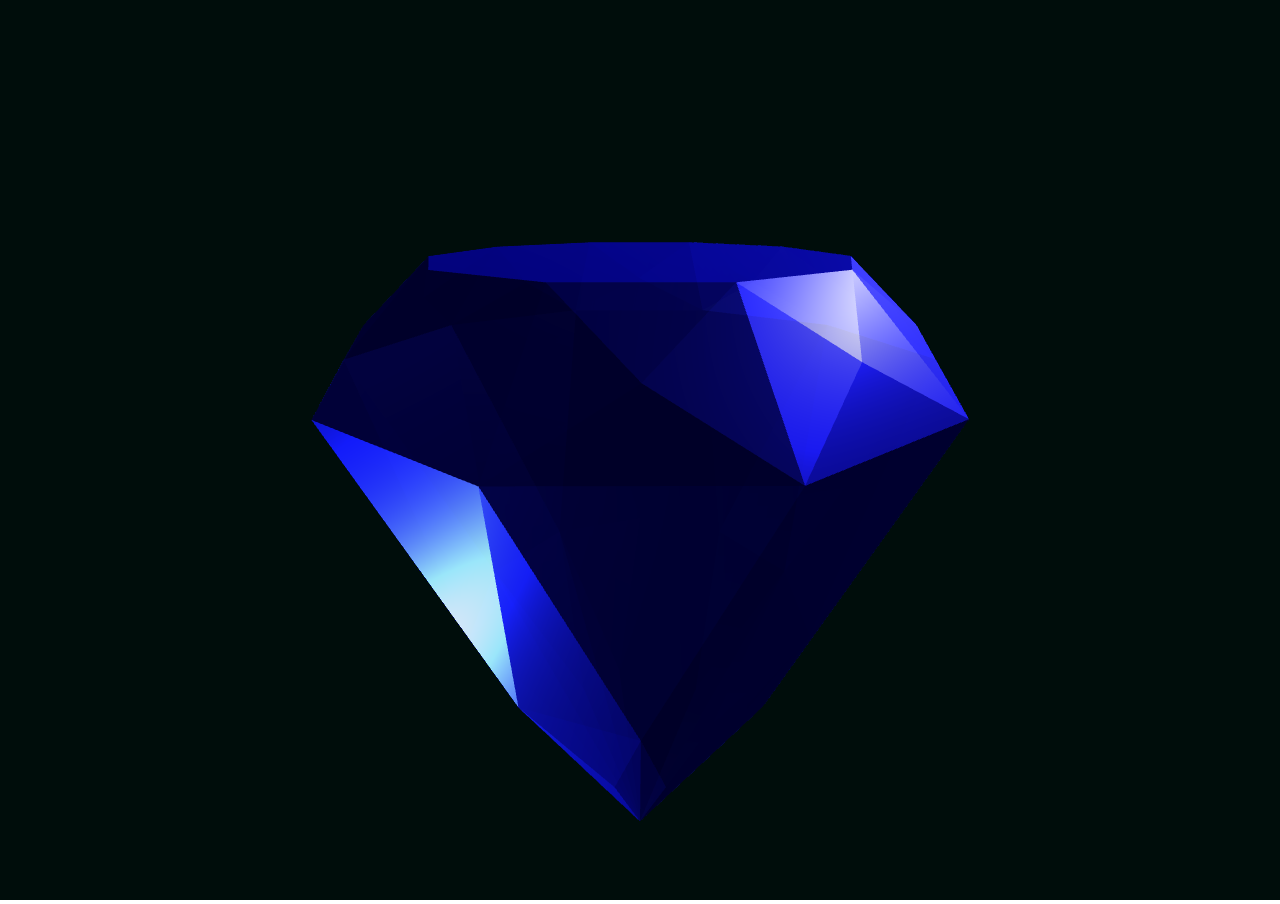
<file: html5-canvas-3d-diamond/index2.html>
<!DOCTYPE html>
<html >
<head>
  <meta charset="UTF-8">
  <title>HTML5 Canvas 蓝色3D钻石旋转动画DEMO演示</title>
  
  
  
      <link rel="stylesheet" href="css/style.css">

  
</head>

<body>
  <canvas></canvas>

  <script src='js/three.min.js'></script>
<script src='js/ConvexGeometry.js'></script>

    <script  src="js/index.js"></script>

</body>
</html>
</file>
<file: html5-canvas-3d-diamond/css/style.css>
html, body, canvas {
  margin: 0;
  padding: 0;
  overflow: hidden;
  width: 100%;
  height: 100%;
}

canvas {
  background-color: #000D15;
}
</file>
